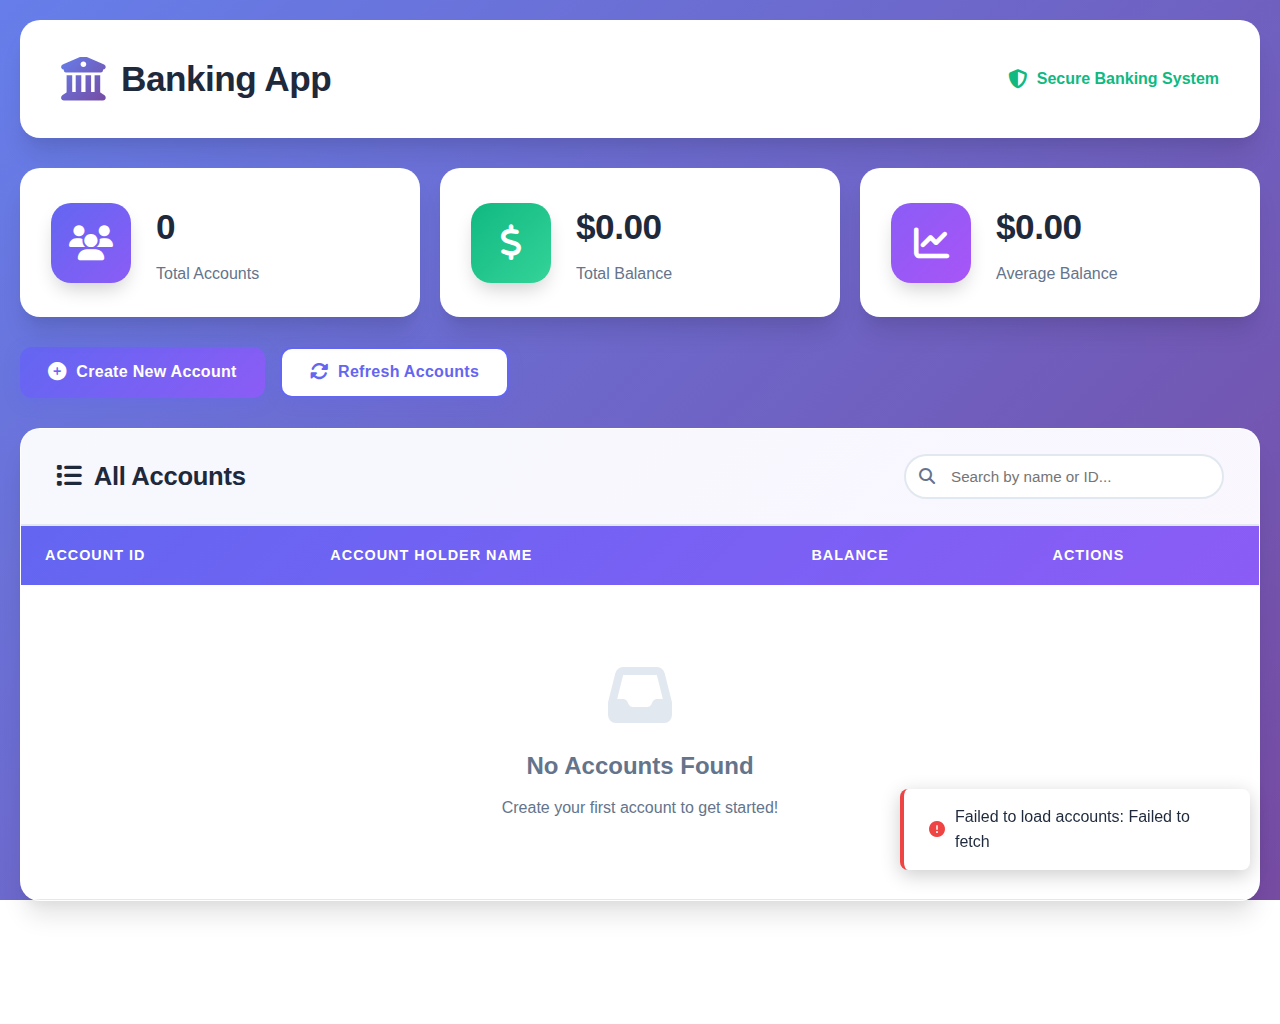
<file: docs/index.html>
<!DOCTYPE html>
<html lang="en">
<head>
    <meta charset="UTF-8">
    <meta name="viewport" content="width=device-width, initial-scale=1.0">
    <title>Banking App - Account Management</title>
    <link rel="stylesheet" href="styles.css">
    <link rel="stylesheet" href="https://cdnjs.cloudflare.com/ajax/libs/font-awesome/6.4.0/css/all.min.css">
</head>
<body>
    <div class="container">
        <!-- Header -->
        <header class="header">
            <div class="header-content">
                <div class="logo">
                    <i class="fas fa-university"></i>
                    <h1>Banking App</h1>
                </div>
                <div class="header-info">
                    <i class="fas fa-shield-alt"></i>
                    <span>Secure Banking System</span>
                </div>
            </div>
        </header>

        <!-- Main Content -->
        <main class="main-content">
            <!-- Dashboard Cards -->
            <div class="dashboard-cards">
                <div class="stat-card">
                    <div class="stat-icon blue">
                        <i class="fas fa-users"></i>
                    </div>
                    <div class="stat-info">
                        <h3 id="totalAccounts">0</h3>
                        <p>Total Accounts</p>
                    </div>
                </div>
                <div class="stat-card">
                    <div class="stat-icon green">
                        <i class="fas fa-dollar-sign"></i>
                    </div>
                    <div class="stat-info">
                        <h3 id="totalBalance">$0.00</h3>
                        <p>Total Balance</p>
                    </div>
                </div>
                <div class="stat-card">
                    <div class="stat-icon purple">
                        <i class="fas fa-chart-line"></i>
                    </div>
                    <div class="stat-info">
                        <h3 id="avgBalance">$0.00</h3>
                        <p>Average Balance</p>
                    </div>
                </div>
            </div>

            <!-- Action Buttons -->
            <div class="action-buttons">
                <button class="btn btn-primary" onclick="openModal('createModal')">
                    <i class="fas fa-plus-circle"></i> Create New Account
                </button>
                <button class="btn btn-secondary" onclick="loadAllAccounts()">
                    <i class="fas fa-sync-alt"></i> Refresh Accounts
                </button>
            </div>

            <!-- Accounts Table -->
            <div class="card">
                <div class="card-header">
                    <h2><i class="fas fa-list"></i> All Accounts</h2>
                    <div class="search-box">
                        <i class="fas fa-search"></i>
                        <input type="text" id="searchInput" placeholder="Search by name or ID..." onkeyup="filterAccounts()">
                    </div>
                </div>
                <div class="card-body">
                    <div class="table-container">
                        <table class="accounts-table">
                            <thead>
                                <tr>
                                    <th>Account ID</th>
                                    <th>Account Holder Name</th>
                                    <th>Balance</th>
                                    <th>Actions</th>
                                </tr>
                            </thead>
                            <tbody id="accountsTableBody">
                                <tr>
                                    <td colspan="4" class="loading">
                                        <i class="fas fa-spinner fa-spin"></i> Loading accounts...
                                    </td>
                                </tr>
                            </tbody>
                        </table>
                    </div>
                </div>
            </div>
        </main>

        <!-- Footer -->
        <footer class="footer">
            <p>&copy; 2025 Banking App. All rights reserved. | <i class="fas fa-lock"></i> Secure & Encrypted</p>
        </footer>
    </div>

    <!-- Create Account Modal -->
    <div id="createModal" class="modal">
        <div class="modal-content">
            <div class="modal-header">
                <h2><i class="fas fa-user-plus"></i> Create New Account</h2>
                <span class="close" onclick="closeModal('createModal')">&times;</span>
            </div>
            <div class="modal-body">
                <form id="createAccountForm">
                    <div class="form-group">
                        <label for="accountHolderName">
                            <i class="fas fa-user"></i> Account Holder Name
                        </label>
                        <input type="text" id="accountHolderName" required placeholder="Enter full name">
                    </div>
                    <div class="form-group">
                        <label for="initialBalance">
                            <i class="fas fa-rupee-sign"></i> Initial Balance (INR)
                        </label>
                        <input type="number" id="initialBalance" step="0.01" min="0" required placeholder="0.00">
                    </div>
                    <div class="form-actions">
                        <button type="button" class="btn btn-cancel" onclick="closeModal('createModal')">Cancel</button>
                        <button type="submit" class="btn btn-primary">
                            <i class="fas fa-check"></i> Create Account
                        </button>
                    </div>
                </form>
            </div>
        </div>
    </div>

    <!-- Transaction Modal -->
    <div id="transactionModal" class="modal">
        <div class="modal-content">
            <div class="modal-header">
                <h2 id="transactionTitle"><i class="fas fa-exchange-alt"></i> Transaction</h2>
                <span class="close" onclick="closeModal('transactionModal')">&times;</span>
            </div>
            <div class="modal-body">
                <div class="account-info">
                    <p><strong>Account ID:</strong> <span id="txAccountId"></span></p>
                    <p><strong>Account Holder:</strong> <span id="txAccountHolder"></span></p>
                    <p><strong>Current Balance:</strong> ₹<span id="txCurrentBalance"></span></p>
                </div>
                <form id="transactionForm">
                    <div class="form-group">
                        <label for="transactionAmount">
                            <i class="fas fa-money-bill-wave"></i> Amount (INR)
                        </label>
                        <input type="number" id="transactionAmount" step="0.01" min="0.01" required placeholder="0.00">
                    </div>
                    <div class="form-actions">
                        <button type="button" class="btn btn-cancel" onclick="closeModal('transactionModal')">Cancel</button>
                        <button type="submit" class="btn btn-primary">
                            <i class="fas fa-check"></i> Confirm
                        </button>
                    </div>
                </form>
            </div>
        </div>
    </div>

    <!-- View Account Details Modal -->
    <div id="viewModal" class="modal">
        <div class="modal-content">
            <div class="modal-header">
                <h2><i class="fas fa-eye"></i> Account Details</h2>
                <span class="close" onclick="closeModal('viewModal')">&times;</span>
            </div>
            <div class="modal-body">
                <div class="account-info">
                    <p><strong><i class="fas fa-hashtag"></i> Account ID:</strong> <span id="viewAccountId"></span></p>
                    <p><strong><i class="fas fa-user"></i> Account Holder:</strong> <span id="viewAccountHolder"></span></p>
                    <p><strong><i class="fas fa-rupee-sign"></i> Current Balance:</strong> ₹<span id="viewAccountBalance"></span></p>
                </div>
                <div class="form-actions">
                    <button type="button" class="btn btn-primary" onclick="closeModal('viewModal')">
                        <i class="fas fa-check"></i> Close
                    </button>
                </div>
            </div>
        </div>
    </div>

    <!-- Delete Confirmation Modal -->
    <div id="deleteModal" class="modal">
        <div class="modal-content">
            <div class="modal-header" style="background: linear-gradient(135deg, #ef4444 0%, #f87171 100%);">
                <h2><i class="fas fa-exclamation-triangle"></i> Confirm Delete</h2>
                <span class="close" onclick="closeModal('deleteModal')">&times;</span>
            </div>
            <div class="modal-body">
                <div class="account-info" style="border-left-color: var(--danger-color);">
                    <p style="font-size: 1.1rem; color: var(--danger-color); margin-bottom: 15px;">
                        <strong>Are you sure you want to delete this account?</strong>
                    </p>
                    <p><strong>Account ID:</strong> <span id="deleteAccountId"></span></p>
                    <p><strong>Account Holder:</strong> <span id="deleteAccountHolder"></span></p>
                    <p><strong>Balance:</strong> ₹<span id="deleteAccountBalance"></span></p>
                    <p style="margin-top: 15px; color: var(--danger-color);">
                        <i class="fas fa-info-circle"></i> <em>This action cannot be undone!</em>
                    </p>
                </div>
                <div class="form-actions">
                    <button type="button" class="btn btn-cancel" onclick="closeModal('deleteModal')">
                        <i class="fas fa-times"></i> Cancel
                    </button>
                    <button type="button" class="btn btn-danger" onclick="confirmDelete()">
                        <i class="fas fa-trash"></i> Delete Account
                    </button>
                </div>
            </div>
        </div>
    </div>

    <!-- Notification Toast -->
    <div id="toast" class="toast"></div>

    <script src="config.js"></script>
    <script src="app.js"></script>
</body>
</html>
</file>
<file: docs/styles.css>
/* Global Styles */
* {
    margin: 0;
    padding: 0;
    box-sizing: border-box;
}

:root {
    --primary-color: #6366f1;
    --primary-dark: #4f46e5;
    --secondary-color: #64748b;
    --success-color: #10b981;
    --danger-color: #ef4444;
    --warning-color: #f59e0b;
    --info-color: #3b82f6;
    --light-bg: #f8fafc;
    --dark-text: #1e293b;
    --border-color: #e2e8f0;
    --shadow: 0 4px 6px -1px rgba(0, 0, 0, 0.1), 0 2px 4px -1px rgba(0, 0, 0, 0.06);
    --shadow-hover: 0 10px 15px -3px rgba(0, 0, 0, 0.1), 0 4px 6px -2px rgba(0, 0, 0, 0.05);
    --shadow-lg: 0 20px 25px -5px rgba(0, 0, 0, 0.1), 0 10px 10px -5px rgba(0, 0, 0, 0.04);
}

body {
    font-family: -apple-system, BlinkMacSystemFont, 'Segoe UI', Roboto, 'Helvetica Neue', Arial, sans-serif;
    background: linear-gradient(135deg, #667eea 0%, #764ba2 100%);
    background-attachment: fixed;
    min-height: 100vh;
    color: var(--dark-text);
    line-height: 1.6;
}

.container {
    max-width: 1400px;
    margin: 0 auto;
    padding: 20px;
}

/* Header Styles */
.header {
    background: white;
    border-radius: 20px;
    padding: 30px 40px;
    margin-bottom: 30px;
    box-shadow: var(--shadow-lg);
    border: 1px solid rgba(255, 255, 255, 0.8);
}

.header-content {
    display: flex;
    justify-content: space-between;
    align-items: center;
    flex-wrap: wrap;
}

.logo {
    display: flex;
    align-items: center;
    gap: 15px;
}

.logo i {
    font-size: 2.8rem;
    background: linear-gradient(135deg, #667eea 0%, #764ba2 100%);
    -webkit-background-clip: text;
    -webkit-text-fill-color: transparent;
    background-clip: text;
}

.logo h1 {
    font-size: 2.2rem;
    color: var(--dark-text);
    font-weight: 800;
    letter-spacing: -0.5px;
}

.header-info {
    display: flex;
    align-items: center;
    gap: 10px;
    color: var(--success-color);
    font-weight: 600;
}

.header-info i {
    font-size: 1.2rem;
}

/* Dashboard Cards */
.dashboard-cards {
    display: grid;
    grid-template-columns: repeat(auto-fit, minmax(280px, 1fr));
    gap: 20px;
    margin-bottom: 30px;
}

.stat-card {
    background: white;
    border-radius: 20px;
    padding: 30px;
    display: flex;
    align-items: center;
    gap: 25px;
    box-shadow: var(--shadow-lg);
    transition: all 0.3s cubic-bezier(0.4, 0, 0.2, 1);
    border: 1px solid rgba(255, 255, 255, 0.8);
    position: relative;
    overflow: hidden;
}

.stat-card::before {
    content: '';
    position: absolute;
    top: 0;
    left: 0;
    width: 100%;
    height: 100%;
    background: linear-gradient(135deg, rgba(99, 102, 241, 0.05) 0%, rgba(139, 92, 246, 0.05) 100%);
    opacity: 0;
    transition: opacity 0.3s ease;
}

.stat-card:hover {
    transform: translateY(-8px);
    box-shadow: 0 25px 50px -12px rgba(0, 0, 0, 0.15);
}

.stat-card:hover::before {
    opacity: 1;
}

.stat-icon {
    width: 80px;
    height: 80px;
    border-radius: 20px;
    display: flex;
    align-items: center;
    justify-content: center;
    font-size: 2.2rem;
    color: white;
    position: relative;
    box-shadow: 0 10px 20px -5px rgba(0, 0, 0, 0.2);
}

.stat-icon.blue {
    background: linear-gradient(135deg, #6366f1 0%, #8b5cf6 100%);
}

.stat-icon.green {
    background: linear-gradient(135deg, #10b981 0%, #34d399 100%);
}

.stat-icon.purple {
    background: linear-gradient(135deg, #8b5cf6 0%, #a855f7 100%);
}

.stat-info h3 {
    font-size: 2.2rem;
    color: var(--dark-text);
    margin-bottom: 5px;
    font-weight: 800;
    letter-spacing: -0.5px;
}

.stat-info p {
    color: var(--secondary-color);
    font-size: 1rem;
    font-weight: 500;
}

/* Action Buttons */
.action-buttons {
    display: flex;
    gap: 15px;
    margin-bottom: 30px;
    flex-wrap: wrap;
}

.btn {
    padding: 14px 28px;
    border: none;
    border-radius: 12px;
    font-size: 1rem;
    font-weight: 600;
    cursor: pointer;
    display: flex;
    align-items: center;
    gap: 10px;
    transition: all 0.3s cubic-bezier(0.4, 0, 0.2, 1);
    box-shadow: var(--shadow);
    letter-spacing: 0.3px;
}

.btn i {
    font-size: 1.15rem;
}

.btn-primary {
    background: linear-gradient(135deg, #6366f1 0%, #8b5cf6 100%);
    color: white;
    box-shadow: 0 4px 15px rgba(99, 102, 241, 0.4);
}

.btn-primary:hover {
    transform: translateY(-3px);
    box-shadow: 0 8px 25px rgba(99, 102, 241, 0.5);
}

.btn-secondary {
    background: white;
    color: var(--primary-color);
    border: 2px solid var(--primary-color);
    box-shadow: 0 4px 15px rgba(99, 102, 241, 0.2);
}

.btn-secondary:hover {
    background: var(--primary-color);
    color: white;
    box-shadow: 0 8px 25px rgba(99, 102, 241, 0.4);
}

.btn-success {
    background: linear-gradient(135deg, #10b981 0%, #34d399 100%);
    color: white;
    padding: 10px 18px;
    font-size: 0.9rem;
    box-shadow: 0 4px 12px rgba(16, 185, 129, 0.3);
}

.btn-success:hover {
    background: linear-gradient(135deg, #059669 0%, #10b981 100%);
    transform: translateY(-2px);
    box-shadow: 0 6px 20px rgba(16, 185, 129, 0.4);
}

.btn-warning {
    background: linear-gradient(135deg, #f59e0b 0%, #fbbf24 100%);
    color: white;
    padding: 10px 18px;
    font-size: 0.9rem;
    box-shadow: 0 4px 12px rgba(245, 158, 11, 0.3);
}

.btn-warning:hover {
    background: linear-gradient(135deg, #d97706 0%, #f59e0b 100%);
    transform: translateY(-2px);
    box-shadow: 0 6px 20px rgba(245, 158, 11, 0.4);
}

.btn-danger {
    background: linear-gradient(135deg, #ef4444 0%, #f87171 100%);
    color: white;
    padding: 10px 18px;
    font-size: 0.9rem;
    box-shadow: 0 4px 12px rgba(239, 68, 68, 0.3);
}

.btn-danger:hover {
    background: linear-gradient(135deg, #dc2626 0%, #ef4444 100%);
    transform: translateY(-2px);
    box-shadow: 0 6px 20px rgba(239, 68, 68, 0.4);
}

.btn-info {
    background: linear-gradient(135deg, #3b82f6 0%, #60a5fa 100%);
    color: white;
    padding: 10px 18px;
    font-size: 0.9rem;
    box-shadow: 0 4px 12px rgba(59, 130, 246, 0.3);
}

.btn-info:hover {
    background: linear-gradient(135deg, #2563eb 0%, #3b82f6 100%);
    transform: translateY(-2px);
    box-shadow: 0 6px 20px rgba(59, 130, 246, 0.4);
}

.btn-cancel {
    background: var(--secondary-color);
    color: white;
}

.btn-cancel:hover {
    background: #5a6268;
}

/* Card Styles */
.card {
    background: white;
    border-radius: 20px;
    box-shadow: var(--shadow-lg);
    overflow: hidden;
    border: 1px solid rgba(255, 255, 255, 0.8);
}

.card-header {
    padding: 25px 35px;
    border-bottom: 2px solid var(--border-color);
    display: flex;
    justify-content: space-between;
    align-items: center;
    flex-wrap: wrap;
    gap: 15px;
    background: linear-gradient(135deg, rgba(99, 102, 241, 0.05) 0%, rgba(139, 92, 246, 0.05) 100%);
}

.card-header h2 {
    display: flex;
    align-items: center;
    gap: 12px;
    color: var(--dark-text);
    font-size: 1.6rem;
    font-weight: 700;
    letter-spacing: -0.3px;
}

.search-box {
    position: relative;
    display: flex;
    align-items: center;
}

.search-box i {
    position: absolute;
    left: 15px;
    color: var(--secondary-color);
}

.search-box input {
    padding: 12px 18px 12px 45px;
    border: 2px solid var(--border-color);
    border-radius: 30px;
    font-size: 0.95rem;
    width: 320px;
    transition: all 0.3s ease;
    font-weight: 500;
}

.search-box input:focus {
    outline: none;
    border-color: var(--primary-color);
    box-shadow: 0 0 0 4px rgba(99, 102, 241, 0.1);
    background: rgba(99, 102, 241, 0.02);
}

.card-body {
    padding: 0;
}

/* Table Styles */
.table-container {
    overflow-x: auto;
}

.accounts-table {
    width: 100%;
    border-collapse: collapse;
}

.accounts-table thead {
    background: linear-gradient(135deg, #6366f1 0%, #8b5cf6 100%);
    color: white;
}

.accounts-table th {
    padding: 18px 24px;
    text-align: left;
    font-weight: 700;
    font-size: 0.9rem;
    text-transform: uppercase;
    letter-spacing: 1px;
}

.accounts-table tbody tr {
    border-bottom: 1px solid var(--border-color);
    transition: all 0.3s ease;
}

.accounts-table tbody tr:hover {
    background: linear-gradient(135deg, rgba(99, 102, 241, 0.03) 0%, rgba(139, 92, 246, 0.03) 100%);
    transform: scale(1.01);
}

.accounts-table td {
    padding: 18px 24px;
}

.accounts-table td.loading {
    text-align: center;
    color: var(--secondary-color);
    font-size: 1.1rem;
    padding: 40px;
}

.action-buttons-cell {
    display: flex;
    gap: 8px;
    flex-wrap: wrap;
}

.balance-amount {
    font-weight: 800;
    font-size: 1.2rem;
    color: var(--success-color);
    letter-spacing: -0.3px;
}

.account-id {
    font-weight: 700;
    color: var(--primary-color);
    font-size: 1.05rem;
}

.account-name {
    font-weight: 600;
    font-size: 1.05rem;
}

/* Modal Styles */
.modal {
    display: none;
    position: fixed;
    z-index: 1000;
    left: 0;
    top: 0;
    width: 100%;
    height: 100%;
    background-color: rgba(0, 0, 0, 0.6);
    backdrop-filter: blur(5px);
    animation: fadeIn 0.3s ease;
}

@keyframes fadeIn {
    from {
        opacity: 0;
    }
    to {
        opacity: 1;
    }
}

.modal-content {
    background-color: white;
    margin: 5% auto;
    border-radius: 20px;
    width: 90%;
    max-width: 520px;
    box-shadow: var(--shadow-lg);
    animation: slideDown 0.3s cubic-bezier(0.4, 0, 0.2, 1);
    border: 1px solid rgba(255, 255, 255, 0.8);
}

@keyframes slideDown {
    from {
        transform: translateY(-50px);
        opacity: 0;
    }
    to {
        transform: translateY(0);
        opacity: 1;
    }
}

.modal-header {
    padding: 25px 30px;
    border-bottom: 2px solid var(--border-color);
    display: flex;
    justify-content: space-between;
    align-items: center;
    background: linear-gradient(135deg, #6366f1 0%, #8b5cf6 100%);
    color: white;
    border-radius: 20px 20px 0 0;
}

.modal-header h2 {
    display: flex;
    align-items: center;
    gap: 12px;
    font-size: 1.5rem;
    font-weight: 700;
}

.close {
    color: white;
    font-size: 2rem;
    font-weight: bold;
    cursor: pointer;
    transition: transform 0.2s ease;
}

.close:hover {
    transform: scale(1.2);
}

.modal-body {
    padding: 25px;
}

.account-info {
    background: var(--light-bg);
    padding: 15px;
    border-radius: 8px;
    margin-bottom: 20px;
    border-left: 4px solid var(--primary-color);
}

.account-info p {
    margin: 8px 0;
    font-size: 0.95rem;
}

.account-info strong {
    color: var(--dark-text);
    margin-right: 5px;
}

/* Form Styles */
.form-group {
    margin-bottom: 20px;
}

.form-group label {
    display: flex;
    align-items: center;
    gap: 8px;
    margin-bottom: 8px;
    font-weight: 600;
    color: var(--dark-text);
}

.form-group input {
    width: 100%;
    padding: 14px 18px;
    border: 2px solid var(--border-color);
    border-radius: 12px;
    font-size: 1rem;
    transition: all 0.3s ease;
    font-weight: 500;
}

.form-group input:focus {
    outline: none;
    border-color: var(--primary-color);
    box-shadow: 0 0 0 4px rgba(99, 102, 241, 0.1);
    background: rgba(99, 102, 241, 0.02);
}

.form-actions {
    display: flex;
    gap: 10px;
    justify-content: flex-end;
    margin-top: 25px;
}

/* Toast Notification */
.toast {
    position: fixed;
    bottom: 30px;
    right: 30px;
    padding: 15px 25px;
    background: white;
    border-radius: 8px;
    box-shadow: 0 5px 20px rgba(0, 0, 0, 0.2);
    display: none;
    align-items: center;
    gap: 10px;
    z-index: 2000;
    animation: slideUp 0.3s ease;
    max-width: 350px;
    border-left: 4px solid var(--success-color);
}

@keyframes slideUp {
    from {
        transform: translateY(100px);
        opacity: 0;
    }
    to {
        transform: translateY(0);
        opacity: 1;
    }
}

.toast.success {
    border-left-color: var(--success-color);
}

.toast.error {
    border-left-color: var(--danger-color);
}

.toast.warning {
    border-left-color: var(--warning-color);
}

.toast.info {
    border-left-color: var(--info-color);
}

/* Footer */
.footer {
    text-align: center;
    padding: 20px;
    margin-top: 40px;
    color: white;
    font-size: 0.9rem;
}

.footer i {
    margin: 0 5px;
}

/* Responsive Design */
@media (max-width: 768px) {
    .header-content {
        flex-direction: column;
        text-align: center;
    }

    .logo h1 {
        font-size: 1.5rem;
    }

    .dashboard-cards {
        grid-template-columns: 1fr;
    }

    .card-header {
        flex-direction: column;
    }

    .search-box input {
        width: 100%;
    }

    .action-buttons {
        flex-direction: column;
    }

    .btn {
        width: 100%;
        justify-content: center;
    }

    .modal-content {
        width: 95%;
        margin: 10% auto;
    }

    .form-actions {
        flex-direction: column;
    }

    .form-actions .btn {
        width: 100%;
    }
}

/* Loading Animation */
@keyframes spin {
    0% {
        transform: rotate(0deg);
    }
    100% {
        transform: rotate(360deg);
    }
}

.fa-spinner {
    animation: spin 1s linear infinite;
}

/* Empty State */
.empty-state {
    text-align: center;
    padding: 60px 20px;
    color: var(--secondary-color);
}

.empty-state i {
    font-size: 4rem;
    margin-bottom: 20px;
    color: var(--border-color);
}

.empty-state h3 {
    font-size: 1.5rem;
    margin-bottom: 10px;
}

.empty-state p {
    font-size: 1rem;
}
</file>
